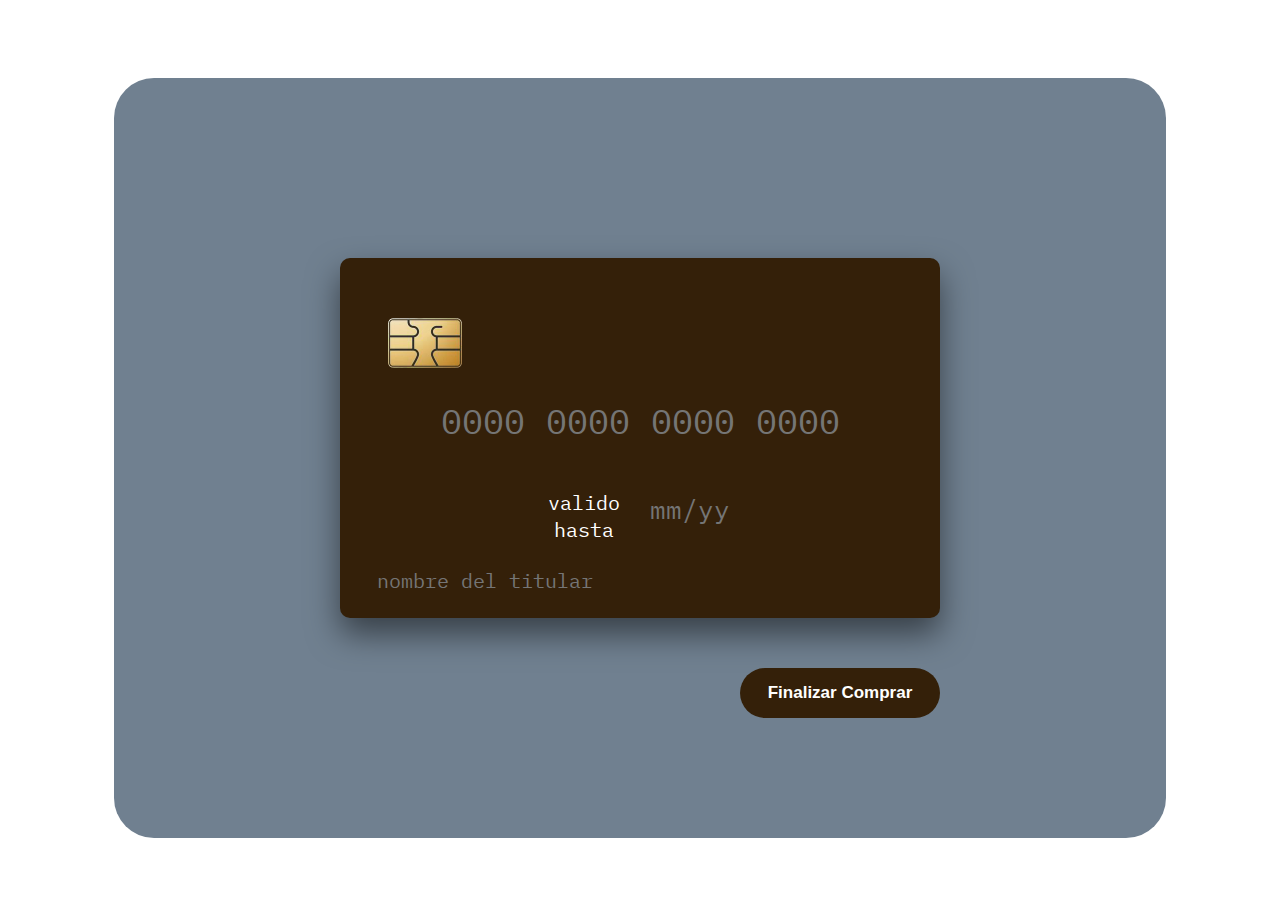
<file: Card/index.html>
<!DOCTYPE html>
<html lang="en">
<head>
    <meta charset="UTF-8">
    <meta name="viewport" content="width=device-width, initial-scale=1.0">
    <title>Document</title>

<link rel="stylesheet" href="style.css">

</head>
<body>
    <div class="fondo-contenedor">
        <div class="centrar-tarjeta">
            <div class="contenedor-tarjeta">
                <div class="img-chip">
                    <img src="../img/chip-tarjeta.png">
                </div>
                <div class="contenedor-numero-tarjeta">
                    <input class="contenedor-numero-tarjeta" maxlength="19" pattern="[0-9]+" oninput="numeroTarjeta(this.value)" type="text" id="numeroTarjeta" placeholder="0000 0000 0000 0000" required>        
                </div>
                <div class="fecha-titular">
                    <div class="fecha-vencimiento">
                        <div id="valido-hasta">
                            <p id="hasta">valido <br> hasta</p>
                        </div>
                        <input type="text" id="fecha" maxlength="5" placeholder="mm/yy" oninput="formatoFecha(this)" required>
                    </div>
                    <input type="text" id="nombreTitular" class="titular" oninput="formatoTitular(this.value)" placeholder="nombre del titular" required>
                </div>
            </div>
            <input type="submit" id="btn-finalizar-comprar" value="Finalizar Comprar">
        </div>
    </div>
<script src="script.js"></script>
</body>
</html>
</file>
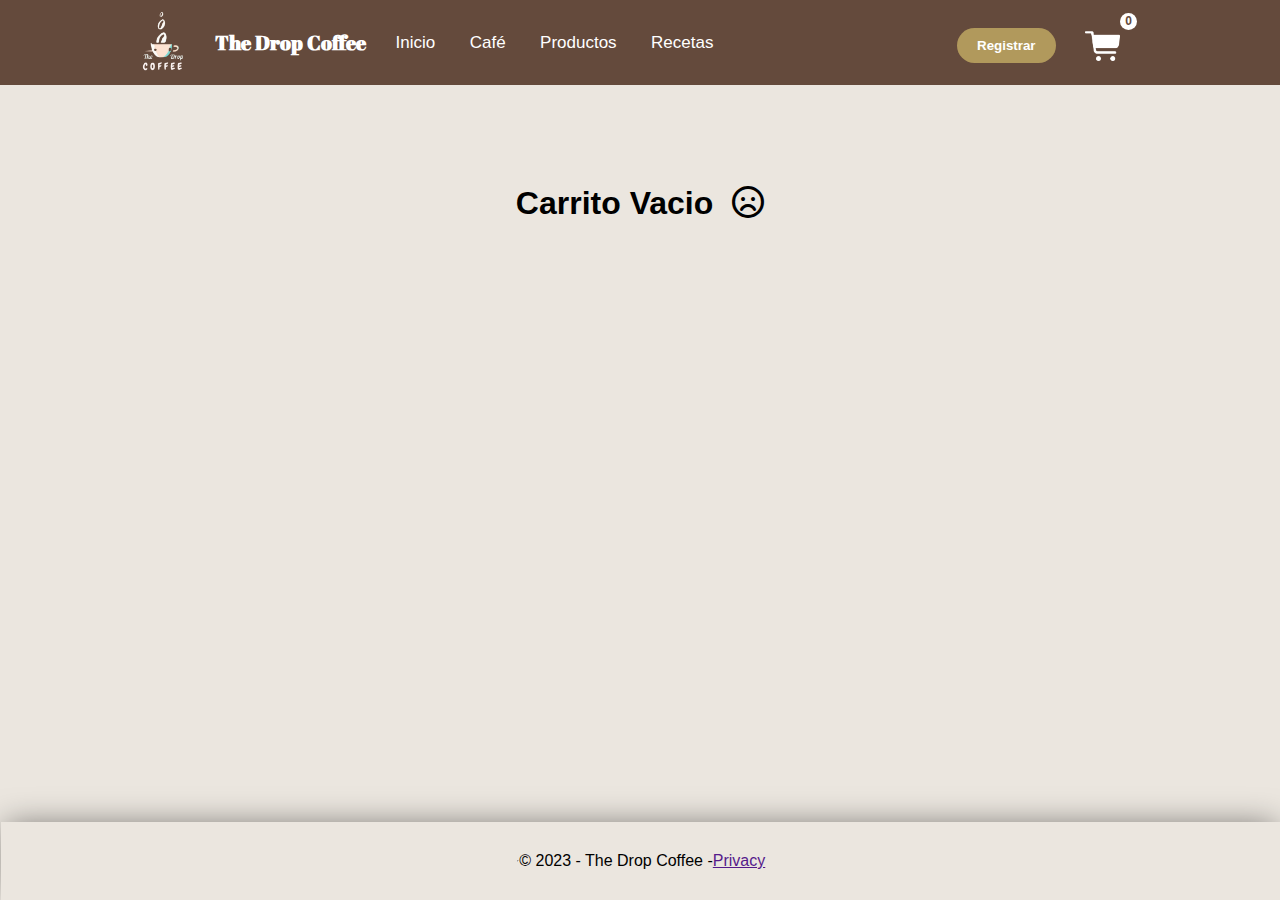
<file: Carrito/index.html>
<!DOCTYPE html>
<html lang="en">
<head>
    <meta charset="UTF-8">
    <meta name="viewport" content="width=device-width, initial-scale=1.0">
    <title>Carrito</title>
    <link rel="stylesheet" href="style.css">
    <link rel="stylesheet" href="../css/style.css">
    <link rel="Website Icon" type="png" href="../img/Logosinfondo.png">
    <link rel="stylesheet" href="https://cdnjs.cloudflare.com/ajax/libs/font-awesome/6.0.0/css/all.min.css">

</head>
<body>
    <header class="header">
        <div class="nav-logo">
            <a href="../index.php"><img src="../img/Logo-White.png" alt="logo"></a>
        </div>
        <div class="nav-nombre">
            <a href="../index.php"><h2>The Drop Coffee</h2></a>
        </div>
        <nav>
            <ul class="nav-links">
                <li>
                    <a href="../index.php">Inicio</a>
                </li>
                <li>
                    <a href="../Coffee.php">Café</a>
                </li>
                <li>
                    <a href="../Productos.php">Productos</a>
                </li>
                <li>
                    <a href="../Recetas.php">Recetas</a>
                </li>
            </ul>
        </nav>
        
        <div class="botones-izq">
            <div class="btn-btn">
                <a href="../Registro/index.php" class="btn"><button>Registrar</button></a>        
            </div>
            <div class="btn-car-shop">
            <a href="index.php" class="car-shop"><button><img src="../img/carrito.png" width="auto" height="50%" alt="carrito nav-bar"><span id="numerito" class="numerito">0</span></button></a>
            </div>
        </div>

        <a onclick="openNav()" class="menu" href="#"><button><img src="../img/menu.png" width="auto" height="50%" alt="3 barras horizontales"></button></a>
        <div class="overlay" id="mobile-menu">
            <a onclick="closeNav()"  href="" class="close">&times;</a>
            <div class="overlay-content">
                    <a href="../index.php">Inicio</a>
                    <a href="../Coffee.php">Café</a>
                    <a href="../Productos.php">Productos</a>
                    <a href="../Recetas.php">Recetas</a>
                    <a href="../Registro/index.php">Registrar</a>
                    <a href="index.php">Carrito</a>
            </div>
        </div>

    </header>
<!-------------------------------------header--------------------------------------->
<div id="carrito-vacio" class="disabled">
    <h1>
        Carrito Vacio
        <span style="margin-left: 10px;">
            <i class="far fa-frown"></i>
        </span>
    </h1>
</div>


<div class="centrar-contenedor">
    <div id="contenedor-productos" class="contenedor-carrito disabled">
        <!--? aqui se autocompleta el codigo del codigo-->
    </div>
</div>
<div id="carrito-comprado" class="disabled">
    <h1 id="carrito-comprado">
        Muchas Gracias Por Tu Compra
        <span style="margin-left: 10px;" >
            <i class="far fa-smile"></i>
        </span>
    </h1>
</div>

<footer>
    <hr>
    &copy; 2023 - The Drop Coffee - <a href="">Privacy</a>
</footer>


</body>
</html>
<script src="../js/carrito.js"></script>
<script type="text/javascript" src="../js/Nav-Menu.js"></script>
</file>
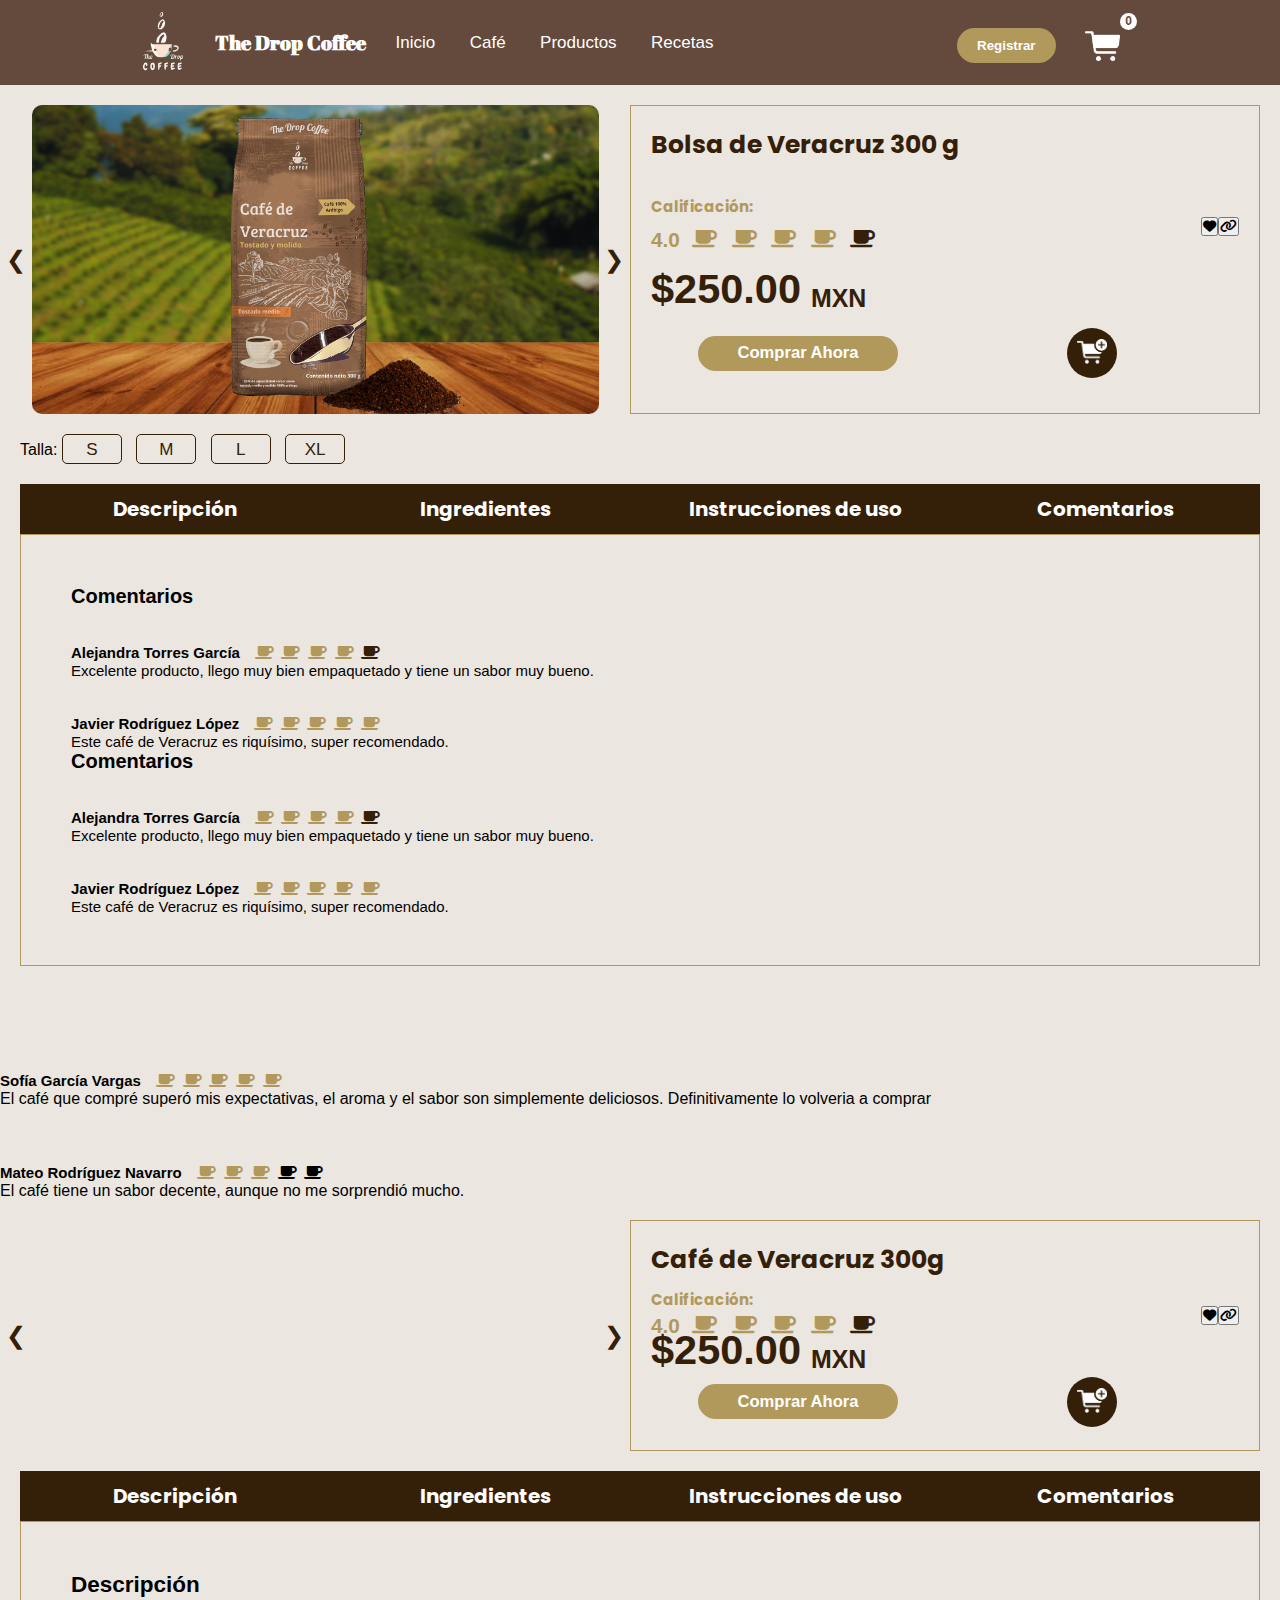
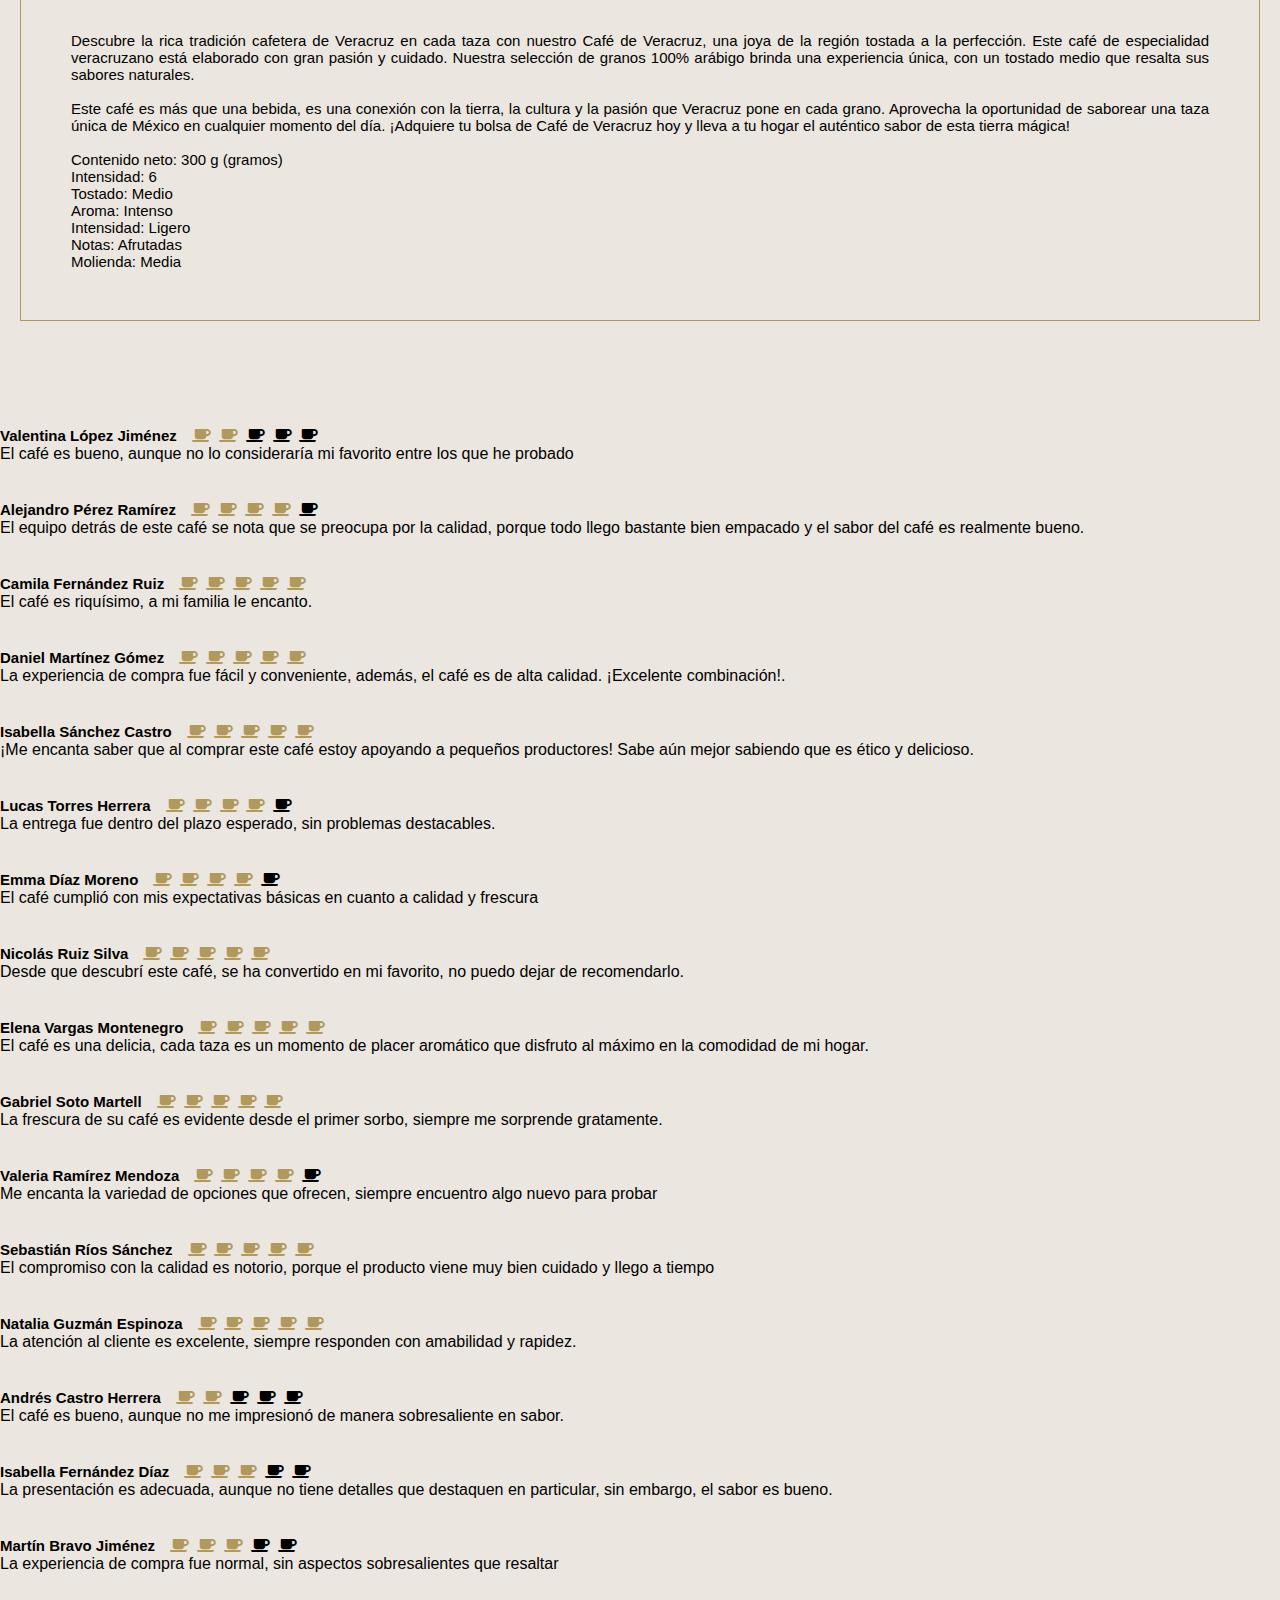
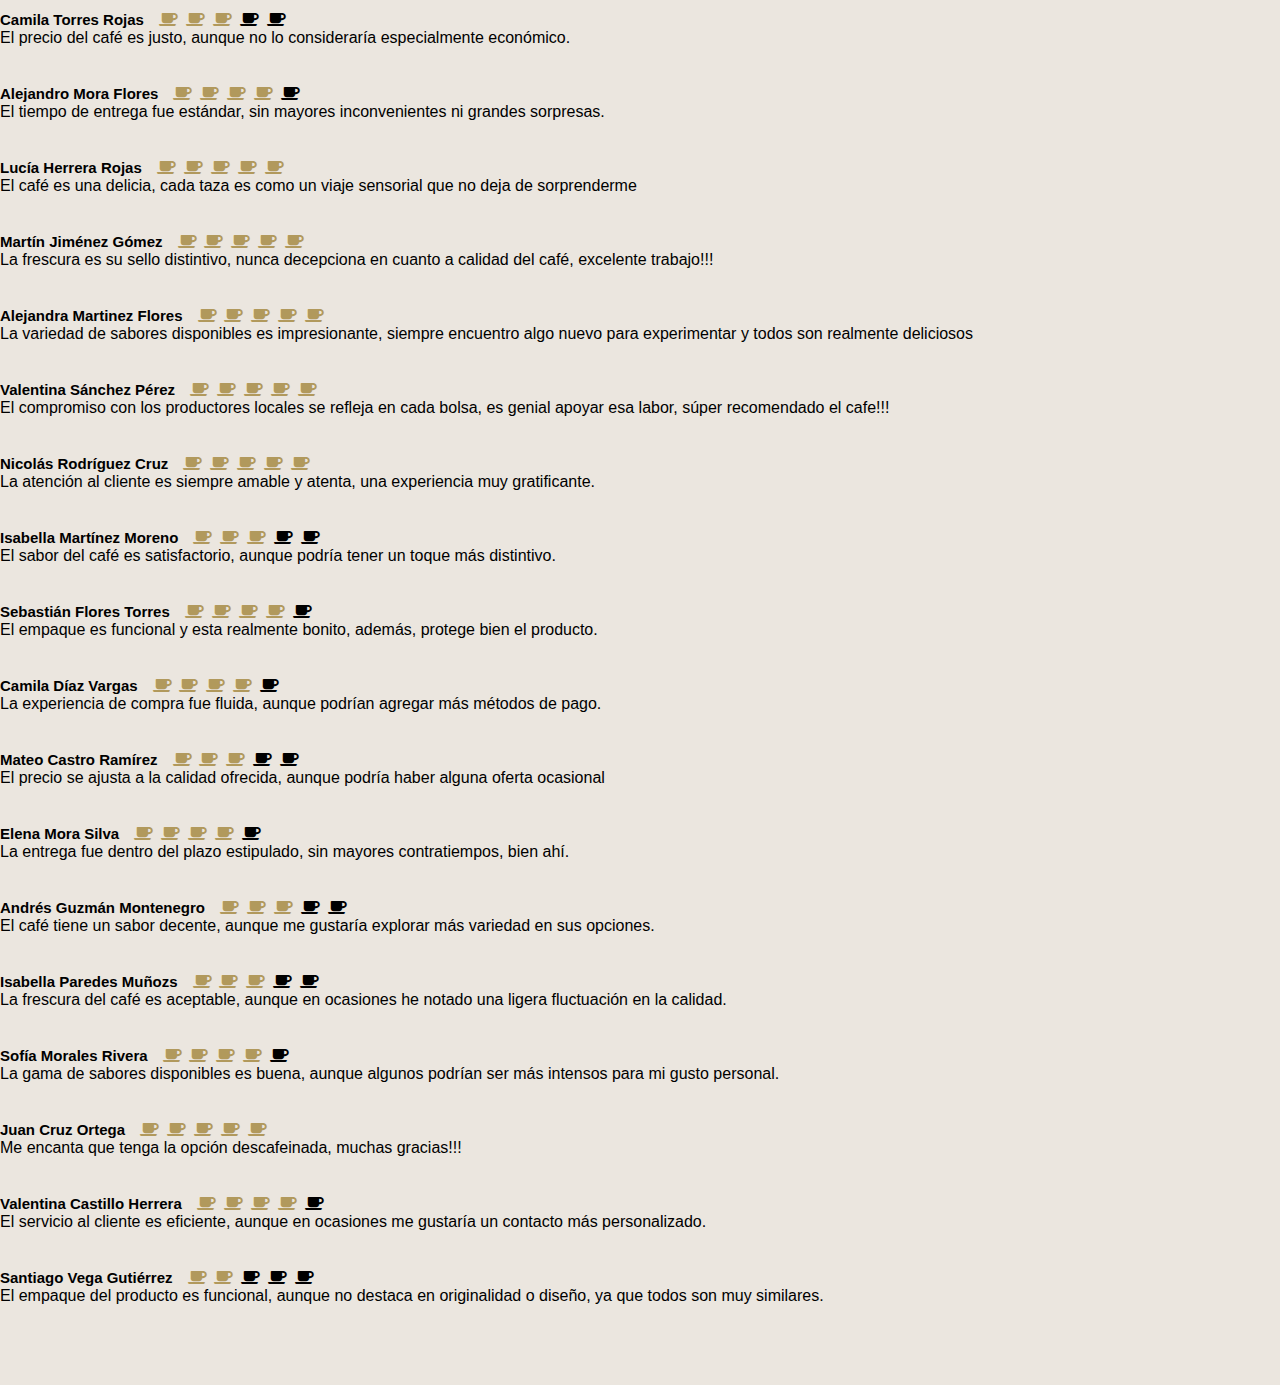
<file: Productos/index.html>
<!DOCTYPE html>
<html lang="en">
<head>
    <meta charset="UTF-8">
    <meta name="viewport" content="width=device-width, initial-scale=1.0">
    <title>Document</title>
    <link rel="stylesheet" href="../css/style.css">
    <link rel="stylesheet" href="../css/style-Coffee.css">
    <link rel="stylesheet" href="style.css">
    <link rel="stylesheet" href="https://fonts.googleapis.com/css2?family=Material+Symbols+Outlined:opsz,wght,FILL,GRAD@24,400,0,0" />
    <link rel="stylesheet" href="https://cdnjs.cloudflare.com/ajax/libs/font-awesome/6.0.0/css/all.min.css">

</head>
<body>

    <header class="header">
        <div class="nav-logo">
            <a href="../index.php"><img src="../img/Logo-White.png" alt="logo"></a>
        </div>
        <div class="nav-nombre">
            <a href="../index.php"><h2>The Drop Coffee</h2></a>
        </div>
        <nav>
            <ul class="nav-links">
                <li>
                    <a href="../index.php">Inicio</a>
                </li>
                <li>
                    <a href="../Coffee.php">Café</a>
                </li>
                <li>
                    <a href="../Productos.php">Productos</a>
                </li>
                <li>
                    <a href="../Recetas.php">Recetas</a> 

                </li>
            </ul>
        </nav>
        
        <div class="botones-izq">
            <div class="btn-btn">
                <a href="../Registro/index.php" class="btn"><button>Registrar</button></a>        
            </div>
            <div class="btn-car-shop">
                <a href="../Carrito/index.php" class="car-shop"><button><img src="../img/carrito.png" width="auto" height="50%" alt="carrito nav-bar"><span id="numerito" class="numerito">0</span></button></a>
            </div>
        </div>

        <a onclick="openNav()" class="menu" href="#"><button><img src="../img/menu.png" width="auto" height="50%" alt="3 barras horizontales"></button></a>
        <div class="overlay" id="mobile-menu">
            <a onclick="closeNav()"  href="" class="close">&times;</a>
            <div class="overlay-content">
                    <a href="../index.php">Inicio</a>
                    <a href="../Coffee.php">Café</a>
                    <a href="../Productos.php">Productos</a>
                    <a href="../Recetas.php">Recetas</a>
                    <a href="../Registro/index.php">Registrar</a>
                    <a href="../Carrito/index.php">Carrito</a>
            </div>
        </div>

    </header>



<div id="contenedor-producto-vista" class="contenedor-producto-vista">

    <div class="fondo-contenedor-producto" id="fondo-contenedor-producto">            
       <div class="carrusel-datos">

            <div class="carrusel-btn">
                <button class="anterior-producto">&#10094; </button>
                <div class="carrusel-producto-completo">
                    <div class="imagen-productos-completo">
                        <img src="../img/CV1.png">
                    </div>
                    <div class="imagen-productos-completo">
                        <img src="../img/CV2.png">
                    </div>
                    <div class="imagen-productos-completo">
                        <img src="../img/CV3.png">
                    </div>
                </div>
                <button class="siguiente-producto"> &#10095;</button>
            </div>
            
            <div class="contenedor-datos-producto">
                
                <div class="titulo">
                    Bolsa de Veracruz 300 g
                </div>
                <div class="calific-like-share">
                    <div class="calificacion-contenedor">
                        <div id="descripción-calificacion">
                            Calificación:
                        </div>
                        <div id="cal-5btn">
                            <div id="calificacion">
                                <h5>
                                    4.0
                                </h5>
                            </div>
                            <div class="btn-calificacion">
                                <button id="estrellas">
                                    <i class="fas fa-coffee"></i>
                                </button>
                                <button id="estrellas">
                                    <i class="fas fa-coffee"></i>
                                </button>
                                <button id="estrellas">
                                    <i class="fas fa-coffee"></i>
                                </button>
                                <button id="estrellas">
                                    <i class="fas fa-coffee"></i>
                                </button>
                                <button id="estrellas-deshabilitada">
                                    <i class="fas fa-coffee"></i>
                                </button>
                            </div>
                        </div>
                    </div>
                    <div class="like-share">
                        <button class="like">
                            <i class="fas fa-heart"></i>
                        </button>
                        <button class="share">
                            <i class="fas fa-link"></i>
                        </button>
                    </div>
                </div>
                <div class="precio-mxn-completo">
                    <div class="precio-completo">
                        <h5 class="signo-dollar">
                            $
                        </h5>
                        <h5>
                            250.00
                        </h5>
                    </div>
                    <div class="mxn-completo">
                        <h5>
                            MXN
                        </h5>
                    </div>
                </div>
                <div class="contenedor-cant-comp-addcar">
                    <div class="cantidad-completo">
                        <div class="centrar-cantidad-contenedor">
                            <div class="cantidad-contenedor">

                                <div id="left">
                                    <button id="menos-completo">-</button>
                                </div>
                                
                                <div id="label-cantidad">
                                    <label for="cantidad" id="cantidad-completo">1</label>
                                </div>
                                
                                <div id="right">
                                    <button id="mas-completo">+</button>
                                </div>
                            </div>
                        </div>
    
                    </div>
                    <div class="comprar-ahora">
                        <button id="btn-comprar-ahora">
                            <h5>Comprar Ahora</h5>
                        </button>
                    </div>
                    <div class="add-to-car-completo">
                        <button class="añadir-al-carrito" id="1">
                            <img src="../img/carrito+.png" id="carritoplus" />
                        </button>
                    </div>
                </div>
            </div>
        </div>

        <form action="">
            <label for="">Talla: </label>

            <input type="radio" id="s" name="Talla">
            <input type="radio" id="m"name="Talla">
            <input type="radio" id="l"name="Talla">
            <input type="radio" id="xl" name="Talla">

            <label for="s"  class="Talla" id="lbl-s">   S   </label>
            <label for="m"  class="Talla" id="lbl-m">   M   </label>
            <label for="l"  class="Talla" id="lbl-l">   L   </label>
            <label for="xl" class="Talla" id="lbl-xl">  XL  </label>
        </form>


        <div class="barra-opciones">
            <button  id="btn-descripcion" >
                Descripción
            </button>
            <button id="btn-ingredientes">
                Ingredientes
            </button>
            <button id="btn-instrucciones">
                Instrucciones de uso
            </button>
            <button id="btn-comentarios">
                Comentarios
            </button>
        </div>
        <div class="contenido">
            <h2 style="font-size: 20px;">Comentarios</h2><br>
            <div class="btn-calificacion-comentarios">
                <br><strong class="nombre-usuario">Alejandra Torres García </strong><!--?aqui le cambias el nombre-->
                <button id="estrellas"><!--?segun el numero de estrellas ponle estrellas a las hablilitadas y estrellas-deshabilitadas pues a las que no en el id-->
                    <i class="fas fa-coffee"></i>
                </button>
                <button id="estrellas">
                    <i class="fas fa-coffee"></i>
                </button>
                <button id="estrellas">
                    <i class="fas fa-coffee"></i>
                </button>
                <button id="estrellas">
                    <i class="fas fa-coffee"></i>
                </button>
                <button id="estrellas-deshabilitada">
                    <i class="fas fa-coffee"></i>
                </button>
            </div>
            Excelente producto, llego muy bien empaquetado y tiene un sabor muy bueno.
            <!--?Aqui pones el mensaje ahi si opupas espacios pues con <br>-->
            
            <br>
            <br>
            <div class="btn-calificacion-comentarios">
                <br><strong class="nombre-usuario">Javier Rodríguez López </strong><!--?aqui le cambias el nombre-->
                <button id="estrellas"><!--?segun el numero de estrellas ponle estrellas a las hablilitadas y estrellas-deshabilitadas pues a las que no en el id-->
                    <i class="fas fa-coffee"></i>
                </button>
                <button id="estrellas">
                    <i class="fas fa-coffee"></i>
                </button>
                <button id="estrellas">
                    <i class="fas fa-coffee"></i>
                </button>
                <button id="estrellas">
                    <i class="fas fa-coffee"></i>
                </button>
                <button id="estrellas">
                    <i class="fas fa-coffee"></i>
                </button>
            </div>
            Este café de Veracruz es riquísimo, super recomendado.

            <h2 style="font-size: 20px;">Comentarios</h2><br>
            <div class="btn-calificacion-comentarios">
                <br><strong class="nombre-usuario">Alejandra Torres García </strong><!--?aqui le cambias el nombre-->
                <button id="estrellas"><!--?segun el numero de estrellas ponle estrellas a las hablilitadas y estrellas-deshabilitadas pues a las que no en el id-->
                    <i class="fas fa-coffee"></i>
                </button>
                <button id="estrellas">
                    <i class="fas fa-coffee"></i>
                </button>
                <button id="estrellas">
                    <i class="fas fa-coffee"></i>
                </button>
                <button id="estrellas">
                    <i class="fas fa-coffee"></i>
                </button>
                <button id="estrellas-deshabilitada">
                    <i class="fas fa-coffee"></i>
                </button>
            </div>
            Excelente producto, llego muy bien empaquetado y tiene un sabor muy bueno.
            <!--?Aqui pones el mensaje ahi si opupas espacios pues con <br>-->
            
            <br>
            <br>
            <div class="btn-calificacion-comentarios">
                <br><strong class="nombre-usuario">Javier Rodríguez López </strong><!--?aqui le cambias el nombre-->
                <button id="estrellas"><!--?segun el numero de estrellas ponle estrellas a las hablilitadas y estrellas-deshabilitadas pues a las que no en el id-->
                    <i class="fas fa-coffee"></i>
                </button>
                <button id="estrellas">
                    <i class="fas fa-coffee"></i>
                </button>
                <button id="estrellas">
                    <i class="fas fa-coffee"></i>
                </button>
                <button id="estrellas">
                    <i class="fas fa-coffee"></i>
                </button>
                <button id="estrellas">
                    <i class="fas fa-coffee"></i>
                </button>
            </div>
            Este café de Veracruz es riquísimo, super recomendado.
        </div>

            <br>
            <br>
            <div class="btn-calificacion-comentarios">
                <br><strong class="nombre-usuario">Sofía García Vargas </strong><!--?aqui le cambias el nombre-->
                <button id="estrellas"><!--?segun el numero de estrellas ponle estrellas a las hablilitadas y estrellas-deshabilitadas pues a las que no en el id-->
                    <i class="fas fa-coffee"></i>
                </button>
                <button id="estrellas">
                    <i class="fas fa-coffee"></i>
                </button>
                <button id="estrellas">
                    <i class="fas fa-coffee"></i>
                </button>
                <button id="estrellas">
                    <i class="fas fa-coffee"></i>
                </button>
                <button id="estrellas">
                    <i class="fas fa-coffee"></i>
                </button>
            </div>
            El café que compré superó mis expectativas, el aroma y el sabor son simplemente deliciosos. Definitivamente lo volveria a comprar  
            </div>

            <br>
            <br>
            <div class="btn-calificacion-comentarios">
                <br><strong class="nombre-usuario">Mateo Rodríguez Navarro</strong><!--?aqui le cambias el nombre-->
                <button id="estrellas"><!--?segun el numero de estrellas ponle estrellas a las hablilitadas y estrellas-deshabilitadas pues a las que no en el id-->
                    <i class="fas fa-coffee"></i>
                </button>
                <button id="estrellas">
                    <i class="fas fa-coffee"></i>
                </button>
                <button id="estrellas">
                    <i class="fas fa-coffee"></i>
                </button>
                <button id="estrellas-deshabilitadas">
                    <i class="fas fa-coffee"></i>
                </button>
                <button id="estrellas-deshabilitadas">
                    <i class="fas fa-coffee"></i>
                </button>
            </div>
            El café tiene un sabor decente, aunque no me sorprendió mucho.
            </div>


            <br>
            <br>
            <div class="btn-calificacion-comentarios">
                <br><strong class="nombre-usuario">Valentina López Jiménez</strong><!--?aqui le cambias el nombre-->
                <button id="estrellas"><!--?segun el numero de estrellas ponle estrellas a las hablilitadas y estrellas-deshabilitadas pues a las que no en el id-->
                    <i class="fas fa-coffee"></i>
                </button>
                <button id="estrellas">
                    <i class="fas fa-coffee"></i>
                </button>
                <button id="estrellas-deshabilitadas">
                    <i class="fas fa-coffee"></i>
                </button>
                <button id="estrellas-deshabilitadas">
                    <i class="fas fa-coffee"></i>
                </button>
                <button id="estrellas-deshabilitadas">
                    <i class="fas fa-coffee"></i>
                </button>
            </div>
            El café es bueno, aunque no lo consideraría mi favorito entre los que he probado
            </div>

            <br>
            <br>
            <div class="btn-calificacion-comentarios">
                <br><strong class="nombre-usuario">Alejandro Pérez Ramírez</strong><!--?aqui le cambias el nombre-->
                <button id="estrellas"><!--?segun el numero de estrellas ponle estrellas a las hablilitadas y estrellas-deshabilitadas pues a las que no en el id-->
                    <i class="fas fa-coffee"></i>
                </button>
                <button id="estrellas">
                    <i class="fas fa-coffee"></i>
                </button>
                <button id="estrellas">
                    <i class="fas fa-coffee"></i>
                </button>
                <button id="estrellas">
                    <i class="fas fa-coffee"></i>
                </button>
                <button id="estrellas-deshabilitadas">
                    <i class="fas fa-coffee"></i>
                </button>
            </div>
            El equipo detrás de este café se nota que se preocupa por la calidad, porque todo llego bastante bien empacado y el sabor del café es realmente bueno.
            </div>

            <br>
            <br>
            <div class="btn-calificacion-comentarios">
                <br><strong class="nombre-usuario">Camila Fernández Ruiz</strong><!--?aqui le cambias el nombre-->
                <button id="estrellas"><!--?segun el numero de estrellas ponle estrellas a las hablilitadas y estrellas-deshabilitadas pues a las que no en el id-->
                    <i class="fas fa-coffee"></i>
                </button>
                <button id="estrellas">
                    <i class="fas fa-coffee"></i>
                </button>
                <button id="estrellas">
                    <i class="fas fa-coffee"></i>
                </button>
                <button id="estrellas">
                    <i class="fas fa-coffee"></i>
                </button>
                <button id="estrellas">
                    <i class="fas fa-coffee"></i>
                </button>
            </div>
        El café es riquísimo, a mi familia le encanto.
            </div>

            <br>
            <br>
            <div class="btn-calificacion-comentarios">
                <br><strong class="nombre-usuario">Daniel Martínez Gómez</strong><!--?aqui le cambias el nombre-->
                <button id="estrellas"><!--?segun el numero de estrellas ponle estrellas a las hablilitadas y estrellas-deshabilitadas pues a las que no en el id-->
                    <i class="fas fa-coffee"></i>
                </button>
                <button id="estrellas">
                    <i class="fas fa-coffee"></i>
                </button>
                <button id="estrellas">
                    <i class="fas fa-coffee"></i>
                </button>
                <button id="estrellas">
                    <i class="fas fa-coffee"></i>
                </button>
                <button id="estrellas">
                    <i class="fas fa-coffee"></i>
                </button>
            </div>
            La experiencia de compra fue fácil y conveniente, además, el café es de alta calidad. ¡Excelente combinación!. 
            </div>  

            <br>
            <br>
            <div class="btn-calificacion-comentarios">
                <br><strong class="nombre-usuario">Isabella Sánchez Castro</strong><!--?aqui le cambias el nombre-->
                <button id="estrellas"><!--?segun el numero de estrellas ponle estrellas a las hablilitadas y estrellas-deshabilitadas pues a las que no en el id-->
                    <i class="fas fa-coffee"></i>
                </button>
                <button id="estrellas">
                    <i class="fas fa-coffee"></i>
                </button>
                <button id="estrellas">
                    <i class="fas fa-coffee"></i>
                </button>
                <button id="estrellas">
                    <i class="fas fa-coffee"></i>
                </button>
                <button id="estrellas">
                    <i class="fas fa-coffee"></i>
                </button>
            </div>
            ¡Me encanta saber que al comprar este café estoy apoyando a pequeños productores! Sabe aún mejor sabiendo que es ético y delicioso.
            </div>  

            <br>
            <br>
            <div class="btn-calificacion-comentarios">
                <br><strong class="nombre-usuario">Lucas Torres Herrera</strong><!--?aqui le cambias el nombre-->
                <button id="estrellas"><!--?segun el numero de estrellas ponle estrellas a las hablilitadas y estrellas-deshabilitadas pues a las que no en el id-->
                    <i class="fas fa-coffee"></i>
                </button>
                <button id="estrellas">
                    <i class="fas fa-coffee"></i>
                </button>
                <button id="estrellas">
                    <i class="fas fa-coffee"></i>
                </button>
                <button id="estrellas">
                    <i class="fas fa-coffee"></i>
                </button>
                <button id="estrellas-deshabilitadas">
                    <i class="fas fa-coffee"></i>
                </button>
            </div>
            La entrega fue dentro del plazo esperado, sin problemas destacables.
            </div>  

            <br>
            <br>
            <div class="btn-calificacion-comentarios">
                <br><strong class="nombre-usuario">Emma Díaz Moreno</strong><!--?aqui le cambias el nombre-->
                <button id="estrellas"><!--?segun el numero de estrellas ponle estrellas a las hablilitadas y estrellas-deshabilitadas pues a las que no en el id-->
                    <i class="fas fa-coffee"></i>
                </button>
                <button id="estrellas">
                    <i class="fas fa-coffee"></i>
                </button>
                <button id="estrellas">
                    <i class="fas fa-coffee"></i>
                </button>
                <button id="estrellas">
                    <i class="fas fa-coffee"></i>
                </button>
                <button id="estrellas-deshabilitadas">
                    <i class="fas fa-coffee"></i>
                </button>
            </div>
            El café cumplió con mis expectativas básicas en cuanto a calidad y frescura
            </div>  

            <br>
            <br>
            <div class="btn-calificacion-comentarios">
                <br><strong class="nombre-usuario">Nicolás Ruiz Silva</strong><!--?aqui le cambias el nombre-->
                <button id="estrellas"><!--?segun el numero de estrellas ponle estrellas a las hablilitadas y estrellas-deshabilitadas pues a las que no en el id-->
                    <i class="fas fa-coffee"></i>
                </button>
                <button id="estrellas">
                    <i class="fas fa-coffee"></i>
                </button>
                <button id="estrellas">
                    <i class="fas fa-coffee"></i>
                </button>
                <button id="estrellas">
                    <i class="fas fa-coffee"></i>
                </button>
                <button id="estrellas">
                    <i class="fas fa-coffee"></i>
                </button>
            </div>
            Desde que descubrí este café, se ha convertido en mi favorito, no puedo dejar de recomendarlo.
            </div>  

            <br>
            <br>
            <div class="btn-calificacion-comentarios">
                <br><strong class="nombre-usuario">Elena Vargas Montenegro</strong><!--?aqui le cambias el nombre-->
                <button id="estrellas"><!--?segun el numero de estrellas ponle estrellas a las hablilitadas y estrellas-deshabilitadas pues a las que no en el id-->
                    <i class="fas fa-coffee"></i>
                </button>
                <button id="estrellas">
                    <i class="fas fa-coffee"></i>
                </button>
                <button id="estrellas">
                    <i class="fas fa-coffee"></i>
                </button>
                <button id="estrellas">
                    <i class="fas fa-coffee"></i>
                </button>
                <button id="estrellas">
                    <i class="fas fa-coffee"></i>
                </button>
            </div>
            El café es una delicia, cada taza es un momento de placer aromático que disfruto al máximo en la comodidad de mi hogar. 
            </div>  

            <br>
            <br>
            <div class="btn-calificacion-comentarios">
                <br><strong class="nombre-usuario">Gabriel Soto Martell</strong><!--?aqui le cambias el nombre-->
                <button id="estrellas"><!--?segun el numero de estrellas ponle estrellas a las hablilitadas y estrellas-deshabilitadas pues a las que no en el id-->
                    <i class="fas fa-coffee"></i>
                </button>
                <button id="estrellas">
                    <i class="fas fa-coffee"></i>
                </button>
                <button id="estrellas">
                    <i class="fas fa-coffee"></i>
                </button>
                <button id="estrellas">
                    <i class="fas fa-coffee"></i>
                </button>
                <button id="estrellas">
                    <i class="fas fa-coffee"></i>
                </button>
            </div>
            La frescura de su café es evidente desde el primer sorbo, siempre me sorprende gratamente.
            </div>  


            <br>
            <br>
            <div class="btn-calificacion-comentarios">
                <br><strong class="nombre-usuario">Valeria Ramírez Mendoza</strong><!--?aqui le cambias el nombre-->
                <button id="estrellas"><!--?segun el numero de estrellas ponle estrellas a las hablilitadas y estrellas-deshabilitadas pues a las que no en el id-->
                    <i class="fas fa-coffee"></i>
                </button>
                <button id="estrellas">
                    <i class="fas fa-coffee"></i>
                </button>
                <button id="estrellas">
                    <i class="fas fa-coffee"></i>
                </button>
                <button id="estrellas">
                    <i class="fas fa-coffee"></i>
                </button>
                <button id="estrellas-deshabilitadas">
                    <i class="fas fa-coffee"></i>
                </button>
            </div>
            Me encanta la variedad de opciones que ofrecen, siempre encuentro algo nuevo para probar
            </div>  

            <br>
            <br>
            <div class="btn-calificacion-comentarios">
                <br><strong class="nombre-usuario">Sebastián Ríos Sánchez</strong><!--?aqui le cambias el nombre-->
                <button id="estrellas"><!--?segun el numero de estrellas ponle estrellas a las hablilitadas y estrellas-deshabilitadas pues a las que no en el id-->
                    <i class="fas fa-coffee"></i>
                </button>
                <button id="estrellas">
                    <i class="fas fa-coffee"></i>
                </button>
                <button id="estrellas">
                    <i class="fas fa-coffee"></i>
                </button>
                <button id="estrellas">
                    <i class="fas fa-coffee"></i>
                </button>
                <button id="estrellas">
                    <i class="fas fa-coffee"></i>
                </button>
            </div>
            El compromiso con la calidad es notorio, porque el producto viene muy bien cuidado y llego a tiempo
            </div>  

            <br>
            <br>
            <div class="btn-calificacion-comentarios">
                <br><strong class="nombre-usuario">Natalia Guzmán Espinoza</strong><!--?aqui le cambias el nombre-->
                <button id="estrellas"><!--?segun el numero de estrellas ponle estrellas a las hablilitadas y estrellas-deshabilitadas pues a las que no en el id-->
                    <i class="fas fa-coffee"></i>
                </button>
                <button id="estrellas">
                    <i class="fas fa-coffee"></i>
                </button>
                <button id="estrellas">
                    <i class="fas fa-coffee"></i>
                </button>
                <button id="estrellas">
                    <i class="fas fa-coffee"></i>
                </button>
                <button id="estrellas">
                    <i class="fas fa-coffee"></i>
                </button>
            </div>
            La atención al cliente es excelente, siempre responden con amabilidad y rapidez.
            </div>  


            <br>
            <br>
            <div class="btn-calificacion-comentarios">
                <br><strong class="nombre-usuario">Andrés Castro Herrera</strong><!--?aqui le cambias el nombre-->
                <button id="estrellas"><!--?segun el numero de estrellas ponle estrellas a las hablilitadas y estrellas-deshabilitadas pues a las que no en el id-->
                    <i class="fas fa-coffee"></i>
                </button>
                <button id="estrellas">
                    <i class="fas fa-coffee"></i>
                </button>
                <button id="estrellas-deshabilitadas">
                    <i class="fas fa-coffee"></i>
                </button>
                <button id="estrellas-deshabilitadas">
                    <i class="fas fa-coffee"></i>
                </button>
                <button id="estrellas-deshabilitadas">
                    <i class="fas fa-coffee"></i>
                </button>
            </div>
            El café es bueno, aunque no me impresionó de manera sobresaliente en sabor.
            </div>  

            <br>
            <br>
            <div class="btn-calificacion-comentarios">
                <br><strong class="nombre-usuario">Isabella Fernández Díaz</strong><!--?aqui le cambias el nombre-->
                <button id="estrellas"><!--?segun el numero de estrellas ponle estrellas a las hablilitadas y estrellas-deshabilitadas pues a las que no en el id-->
                    <i class="fas fa-coffee"></i>
                </button>
                <button id="estrellas">
                    <i class="fas fa-coffee"></i>
                </button>
                <button id="estrellas">
                    <i class="fas fa-coffee"></i>
                </button>
                <button id="estrellas-deshabilitadas">
                    <i class="fas fa-coffee"></i>
                </button>
                <button id="estrellas-deshabilitadas">
                    <i class="fas fa-coffee"></i>
                </button>
            </div>
            La presentación es adecuada, aunque no tiene detalles que destaquen en particular, sin embargo, el sabor es bueno.
            </div>  


            <br>
            <br>
            <div class="btn-calificacion-comentarios">
                <br><strong class="nombre-usuario">Martín Bravo Jiménez</strong><!--?aqui le cambias el nombre-->
                <button id="estrellas"><!--?segun el numero de estrellas ponle estrellas a las hablilitadas y estrellas-deshabilitadas pues a las que no en el id-->
                    <i class="fas fa-coffee"></i>
                </button>
                <button id="estrellas">
                    <i class="fas fa-coffee"></i>
                </button>
                <button id="estrellas">
                    <i class="fas fa-coffee"></i>
                </button>
                <button id="estrellas-deshabilitadas">
                    <i class="fas fa-coffee"></i>
                </button>
                <button id="estrellas-deshabilitadas">
                    <i class="fas fa-coffee"></i>
                </button>
            </div>
            La experiencia de compra fue normal, sin aspectos sobresalientes que resaltar
            </div>  


            <br>
            <br>
            <div class="btn-calificacion-comentarios">
                <br><strong class="nombre-usuario">Camila Torres Rojas</strong><!--?aqui le cambias el nombre-->
                <button id="estrellas"><!--?segun el numero de estrellas ponle estrellas a las hablilitadas y estrellas-deshabilitadas pues a las que no en el id-->
                    <i class="fas fa-coffee"></i>
                </button>
                <button id="estrellas">
                    <i class="fas fa-coffee"></i>
                </button>
                <button id="estrellas">
                    <i class="fas fa-coffee"></i>
                </button>
                <button id="estrellas-deshabilitadas">
                    <i class="fas fa-coffee"></i>
                </button>
                <button id="estrellas-deshabilitadas">
                    <i class="fas fa-coffee"></i>
                </button>
            </div>
            El precio del café es justo, aunque no lo consideraría especialmente económico.
            </div>  

            <br>
            <br>
            <div class="btn-calificacion-comentarios">
                <br><strong class="nombre-usuario">Alejandro Mora Flores</strong><!--?aqui le cambias el nombre-->
                <button id="estrellas"><!--?segun el numero de estrellas ponle estrellas a las hablilitadas y estrellas-deshabilitadas pues a las que no en el id-->
                    <i class="fas fa-coffee"></i>
                </button>
                <button id="estrellas">
                    <i class="fas fa-coffee"></i>
                </button>
                <button id="estrellas">
                    <i class="fas fa-coffee"></i>
                </button>
                <button id="estrellas">
                    <i class="fas fa-coffee"></i>
                </button>
                <button id="estrellas-deshabilitadas">
                    <i class="fas fa-coffee"></i>
                </button>
            </div>
            El tiempo de entrega fue estándar, sin mayores inconvenientes ni grandes sorpresas.
            </div>  

            <br>
            <br>
            <div class="btn-calificacion-comentarios">
                <br><strong class="nombre-usuario">Lucía Herrera Rojas</strong><!--?aqui le cambias el nombre-->
                <button id="estrellas"><!--?segun el numero de estrellas ponle estrellas a las hablilitadas y estrellas-deshabilitadas pues a las que no en el id-->
                    <i class="fas fa-coffee"></i>
                </button>
                <button id="estrellas">
                    <i class="fas fa-coffee"></i>
                </button>
                <button id="estrellas">
                    <i class="fas fa-coffee"></i>
                </button>
                <button id="estrellas">
                    <i class="fas fa-coffee"></i>
                </button>
                <button id="estrellas">
                    <i class="fas fa-coffee"></i>
                </button>
            </div>
            El café es una delicia, cada taza es como un viaje sensorial que no deja de sorprenderme
            </div> 

            <br>
            <br>
            <div class="btn-calificacion-comentarios">
                <br><strong class="nombre-usuario">Martín Jiménez Gómez</strong><!--?aqui le cambias el nombre-->
                <button id="estrellas"><!--?segun el numero de estrellas ponle estrellas a las hablilitadas y estrellas-deshabilitadas pues a las que no en el id-->
                    <i class="fas fa-coffee"></i>
                </button>
                <button id="estrellas">
                    <i class="fas fa-coffee"></i>
                </button>
                <button id="estrellas">
                    <i class="fas fa-coffee"></i>
                </button>
                <button id="estrellas">
                    <i class="fas fa-coffee"></i>
                </button>
                <button id="estrellas">
                    <i class="fas fa-coffee"></i>
                </button>
            </div>
            La frescura es su sello distintivo, nunca decepciona en cuanto a calidad del café, excelente trabajo!!!
            </div> 

            <br>
            <br>
            <div class="btn-calificacion-comentarios">
                <br><strong class="nombre-usuario">Alejandra Martinez Flores</strong><!--?aqui le cambias el nombre-->
                <button id="estrellas"><!--?segun el numero de estrellas ponle estrellas a las hablilitadas y estrellas-deshabilitadas pues a las que no en el id-->
                    <i class="fas fa-coffee"></i>
                </button>
                <button id="estrellas">
                    <i class="fas fa-coffee"></i>
                </button>
                <button id="estrellas">
                    <i class="fas fa-coffee"></i>
                </button>
                <button id="estrellas">
                    <i class="fas fa-coffee"></i>
                </button>
                <button id="estrellas">
                    <i class="fas fa-coffee"></i>
                </button>
            </div>
            La variedad de sabores disponibles es impresionante, siempre encuentro algo nuevo para experimentar y todos son realmente deliciosos
            </div> 

            <br>
            <br>
            <div class="btn-calificacion-comentarios">
                <br><strong class="nombre-usuario">Valentina Sánchez Pérez</strong><!--?aqui le cambias el nombre-->
                <button id="estrellas"><!--?segun el numero de estrellas ponle estrellas a las hablilitadas y estrellas-deshabilitadas pues a las que no en el id-->
                    <i class="fas fa-coffee"></i>
                </button>
                <button id="estrellas">
                    <i class="fas fa-coffee"></i>
                </button>
                <button id="estrellas">
                    <i class="fas fa-coffee"></i>
                </button>
                <button id="estrellas">
                    <i class="fas fa-coffee"></i>
                </button>
                <button id="estrellas">
                    <i class="fas fa-coffee"></i>
                </button>
            </div>
            El compromiso con los productores locales se refleja en cada bolsa, es genial apoyar esa labor, súper recomendado el cafe!!!
            </div> 

            <br>
            <br>
            <div class="btn-calificacion-comentarios">
                <br><strong class="nombre-usuario">Nicolás Rodríguez Cruz</strong><!--?aqui le cambias el nombre-->
                <button id="estrellas"><!--?segun el numero de estrellas ponle estrellas a las hablilitadas y estrellas-deshabilitadas pues a las que no en el id-->
                    <i class="fas fa-coffee"></i>
                </button>
                <button id="estrellas">
                    <i class="fas fa-coffee"></i>
                </button>
                <button id="estrellas">
                    <i class="fas fa-coffee"></i>
                </button>
                <button id="estrellas">
                    <i class="fas fa-coffee"></i>
                </button>
                <button id="estrellas">
                    <i class="fas fa-coffee"></i>
                </button>
            </div>
            La atención al cliente es siempre amable y atenta, una experiencia muy gratificante.
            </div> 


            <br>
            <br>
            <div class="btn-calificacion-comentarios">
                <br><strong class="nombre-usuario">Isabella Martínez Moreno</strong><!--?aqui le cambias el nombre-->
                <button id="estrellas"><!--?segun el numero de estrellas ponle estrellas a las hablilitadas y estrellas-deshabilitadas pues a las que no en el id-->
                    <i class="fas fa-coffee"></i>
                </button>
                <button id="estrellas">
                    <i class="fas fa-coffee"></i>
                </button>
                <button id="estrellas">
                    <i class="fas fa-coffee"></i>
                </button>
                <button id="estrellas-deshabilitadas">
                    <i class="fas fa-coffee"></i>
                </button>
                <button id="estrellas-deshabilitadas">
                    <i class="fas fa-coffee"></i>
                </button>
            </div>
            El sabor del café es satisfactorio, aunque podría tener un toque más distintivo.
            </div> 


            <br>
            <br>
            <div class="btn-calificacion-comentarios">
                <br><strong class="nombre-usuario">Sebastián Flores Torres</strong><!--?aqui le cambias el nombre-->
                <button id="estrellas"><!--?segun el numero de estrellas ponle estrellas a las hablilitadas y estrellas-deshabilitadas pues a las que no en el id-->
                    <i class="fas fa-coffee"></i>
                </button>
                <button id="estrellas">
                    <i class="fas fa-coffee"></i>
                </button>
                <button id="estrellas">
                    <i class="fas fa-coffee"></i>
                </button>
                <button id="estrellas">
                    <i class="fas fa-coffee"></i>
                </button>
                <button id="estrellas-deshabilitadas">
                    <i class="fas fa-coffee"></i>
                </button>
            </div>
            El empaque es funcional y esta realmente bonito, además, protege bien el producto.
            </div> 


            <br>
            <br>
            <div class="btn-calificacion-comentarios">
                <br><strong class="nombre-usuario">Camila Díaz Vargas</strong><!--?aqui le cambias el nombre-->
                <button id="estrellas"><!--?segun el numero de estrellas ponle estrellas a las hablilitadas y estrellas-deshabilitadas pues a las que no en el id-->
                    <i class="fas fa-coffee"></i>
                </button>
                <button id="estrellas">
                    <i class="fas fa-coffee"></i>
                </button>
                <button id="estrellas">
                    <i class="fas fa-coffee"></i>
                </button>
                <button id="estrellas">
                    <i class="fas fa-coffee"></i>
                </button>
                <button id="estrellas-deshabilitadas">
                    <i class="fas fa-coffee"></i>
                </button>
            </div>
            La experiencia de compra fue fluida, aunque podrían agregar más métodos de pago.
            </div> 


            <br>
            <br>
            <div class="btn-calificacion-comentarios">
                <br><strong class="nombre-usuario">Mateo Castro Ramírez</strong><!--?aqui le cambias el nombre-->
                <button id="estrellas"><!--?segun el numero de estrellas ponle estrellas a las hablilitadas y estrellas-deshabilitadas pues a las que no en el id-->
                    <i class="fas fa-coffee"></i>
                </button>
                <button id="estrellas">
                    <i class="fas fa-coffee"></i>
                </button>
                <button id="estrellas">
                    <i class="fas fa-coffee"></i>
                </button>
                <button id="estrellas-deshabilitadas">
                    <i class="fas fa-coffee"></i>
                </button>
                <button id="estrellas-deshabilitadas">
                    <i class="fas fa-coffee"></i>
                </button>
            </div>
            El precio se ajusta a la calidad ofrecida, aunque podría haber alguna oferta ocasional
            </div> 

            <br>
            <br>
            <div class="btn-calificacion-comentarios">
                <br><strong class="nombre-usuario">Elena Mora Silva</strong><!--?aqui le cambias el nombre-->
                <button id="estrellas"><!--?segun el numero de estrellas ponle estrellas a las hablilitadas y estrellas-deshabilitadas pues a las que no en el id-->
                    <i class="fas fa-coffee"></i>
                </button>
                <button id="estrellas">
                    <i class="fas fa-coffee"></i>
                </button>
                <button id="estrellas">
                    <i class="fas fa-coffee"></i>
                </button>
                <button id="estrellas">
                    <i class="fas fa-coffee"></i>
                </button>
                <button id="estrellas-deshabilitadas">
                    <i class="fas fa-coffee"></i>
                </button>
            </div>
            La entrega fue dentro del plazo estipulado, sin mayores contratiempos, bien ahí. 
            </div> 

            <br>
            <br>
            <div class="btn-calificacion-comentarios">
                <br><strong class="nombre-usuario">Andrés Guzmán Montenegro</strong><!--?aqui le cambias el nombre-->
                <button id="estrellas"><!--?segun el numero de estrellas ponle estrellas a las hablilitadas y estrellas-deshabilitadas pues a las que no en el id-->
                    <i class="fas fa-coffee"></i>
                </button>
                <button id="estrellas">
                    <i class="fas fa-coffee"></i>
                </button>
                <button id="estrellas">
                    <i class="fas fa-coffee"></i>
                </button>
                <button id="estrellas-deshabilitadas">
                    <i class="fas fa-coffee"></i>
                </button>
                <button id="estrellas-deshabilitadas">
                    <i class="fas fa-coffee"></i>
                </button>
            </div>
            El café tiene un sabor decente, aunque me gustaría explorar más variedad en sus opciones.
            </div> 

            <br>
            <br>
            <div class="btn-calificacion-comentarios">
                <br><strong class="nombre-usuario">Isabella Paredes Muñozs</strong><!--?aqui le cambias el nombre-->
                <button id="estrellas"><!--?segun el numero de estrellas ponle estrellas a las hablilitadas y estrellas-deshabilitadas pues a las que no en el id-->
                    <i class="fas fa-coffee"></i>
                </button>
                <button id="estrellas">
                    <i class="fas fa-coffee"></i>
                </button>
                <button id="estrellas">
                    <i class="fas fa-coffee"></i>
                </button>
                <button id="estrellas-deshabilitadas">
                    <i class="fas fa-coffee"></i>
                </button>
                <button id="estrellas-deshabilitadas">
                    <i class="fas fa-coffee"></i>
                </button>
            </div>
            La frescura del café es aceptable, aunque en ocasiones he notado una ligera fluctuación en la calidad.
            </div> 

            <br>
            <br>
            <div class="btn-calificacion-comentarios">
                <br><strong class="nombre-usuario">Sofía Morales Rivera</strong><!--?aqui le cambias el nombre-->
                <button id="estrellas"><!--?segun el numero de estrellas ponle estrellas a las hablilitadas y estrellas-deshabilitadas pues a las que no en el id-->
                    <i class="fas fa-coffee"></i>
                </button>
                <button id="estrellas">
                    <i class="fas fa-coffee"></i>
                </button>
                <button id="estrellas">
                    <i class="fas fa-coffee"></i>
                </button>
                <button id="estrellas">
                    <i class="fas fa-coffee"></i>
                </button>
                <button id="estrellas-deshabilitadas">
                    <i class="fas fa-coffee"></i>
                </button>
            </div>
            La gama de sabores disponibles es buena, aunque algunos podrían ser más intensos para mi gusto personal.
            </div> 

            <br>
            <br>
            <div class="btn-calificacion-comentarios">
                <br><strong class="nombre-usuario">Juan Cruz Ortega</strong><!--?aqui le cambias el nombre-->
                <button id="estrellas"><!--?segun el numero de estrellas ponle estrellas a las hablilitadas y estrellas-deshabilitadas pues a las que no en el id-->
                    <i class="fas fa-coffee"></i>
                </button>
                <button id="estrellas">
                    <i class="fas fa-coffee"></i>
                </button>
                <button id="estrellas">
                    <i class="fas fa-coffee"></i>
                </button>
                <button id="estrellas">
                    <i class="fas fa-coffee"></i>
                </button>
                <button id="estrellas">
                    <i class="fas fa-coffee"></i>
                </button>
            </div>
            Me encanta que tenga la opción descafeinada, muchas gracias!!!
            </div> 

            <br>
            <br>
            <div class="btn-calificacion-comentarios">
                <br><strong class="nombre-usuario">Valentina Castillo Herrera</strong><!--?aqui le cambias el nombre-->
                <button id="estrellas"><!--?segun el numero de estrellas ponle estrellas a las hablilitadas y estrellas-deshabilitadas pues a las que no en el id-->
                    <i class="fas fa-coffee"></i>
                </button>
                <button id="estrellas">
                    <i class="fas fa-coffee"></i>
                </button>
                <button id="estrellas">
                    <i class="fas fa-coffee"></i>
                </button>
                <button id="estrellas">
                    <i class="fas fa-coffee"></i>
                </button>
                <button id="estrellas-deshabilitadas">
                    <i class="fas fa-coffee"></i>
                </button>
            </div>
            El servicio al cliente es eficiente, aunque en ocasiones me gustaría un contacto más personalizado.
            </div> 

            <br>
            <br>
            <div class="btn-calificacion-comentarios">
                <br><strong class="nombre-usuario">Santiago Vega Gutiérrez</strong><!--?aqui le cambias el nombre-->
                <button id="estrellas"><!--?segun el numero de estrellas ponle estrellas a las hablilitadas y estrellas-deshabilitadas pues a las que no en el id-->
                    <i class="fas fa-coffee"></i>
                </button>
                <button id="estrellas">
                    <i class="fas fa-coffee"></i>
                </button>
                <button id="estrellas-deshabilitadas">
                    <i class="fas fa-coffee"></i>
                </button>
                <button id="estrellas-deshabilitadas">
                    <i class="fas fa-coffee"></i>
                </button>
                <button id="estrellas-deshabilitadas">
                    <i class="fas fa-coffee"></i>
                </button>
            </div>
            El empaque del producto es funcional, aunque no destaca en originalidad o diseño, ya que todos son muy similares.
            </div> 


        </div>
    </div>
</div>

</body>
<script type="text/javascript" src="../js/Nav-Menu.js"></script>
</html>
<script src="../js/Productos-Vista.js"></script>    
<script src="script.js"></script>
</file>
<file: Card/style.css>
@import url('https://fonts.googleapis.com/css2?family=Abril+Fatface&family=IBM+Plex+Mono&family=Inter:wght@500&family=Nunito:wght@500&family=Poppins:ital,wght@1,200&display=swap');

body{
    display: flex;
    justify-content: center;
    align-items: center;
    background-color: #fff;
    min-height: 100vh;
}

.fondo-contenedor{
    background-color: slategray;
    width: 80%;
    min-height: 80vh;
    display: grid;
    place-items: center;
    border-radius: 40px;
    padding: 20px;
}

.centrar-tarjeta{
    width: 600px;
    height: 400px;
    display: flex;
    justify-content: center;
    align-items: center;
    flex-wrap: wrap;
}

.img-chip img{
    width: 100px;
    margin-top: 5px;
    margin-left: 20px;
}

.contenedor-tarjeta{
    width: 600px;
    height: 300px;
    background-color: #342009;
    border-radius: 10px;
    padding:30px 15px;
    box-shadow: 0px 16px 32px rgba(0, 0, 0, 0.5);
}
.contenedor-tarjeta .contenedor-numero-tarjeta{
    width: 100%;
    height: 60px;
    font-size: 35px;
    text-align: center;
    font-family: 'IBM Plex Mono', monospace;
    background-color: #342009;
    border: 0;
    color: #fff;
    display: flex;
    justify-content:center;
    align-items: center;
    margin-bottom: 12px;
}

#valido-hasta{
    font-size: 20px;
    width: 100px;
    height: 80px;
    text-align: center;
    color: #fff;
    font-family: 'IBM Plex Mono', monospace;
    display: flex;
}
.fecha-vencimiento{
    width: 100%;
    height: 80px;
    display: flex;
    align-items: center;
    justify-content: center;
    margin-bottom: 10px;
}
#fecha{
    width: 80px;
    height: 100%;
    font-size: 26px;
    color: #fff;
    font-family: 'IBM Plex Mono', monospace;
    background-color: #342009;
    border: 0;
}
.fecha-titular .titular{
    color: #fff;
    font-family: 'IBM Plex Mono', monospace;
    font-size: 20px;
    width: 90%;
    height: 40px;
    display:flex;
    justify-content: start;
    align-items: center;
    margin-left:20px;
    background-color: #342009;
    border: 0;
}

.contenedor-tarjeta input:focus{
    outline: none;
    border: 0;
    box-shadow: none;
}


#btn-finalizar-comprar{
    margin-top: 50px;
    font-weight: 700;
    font-size: 17px;
    color: #fff;
    background-color: #342009;
    border: 0;
    padding: 10px 20px;
    border-radius: 50px;
    cursor: pointer;
    width: 200px;
    height: 50px;
    display: flex;
    margin-left: auto;
    justify-content: center;
    align-items: center;
    margin-bottom: 50px;
}
</file>
<file: Carrito/style.css>
@import url('https://fonts.googleapis.com/css2?family=Abril+Fatface&family=Inter:wght@500&family=Nunito:wght@500&family=Poppins:ital,wght@1,200&display=swap');
/*Fuentes*/

/*///////////////////////////////////////////////*/
.centrar-contenedor{
    width: 100%;
    display: flex;
justify-content: center;
align-items: center;
}

.disabled {
    display: none;
}

#carrito-vacio,
#carrito-comprado{
    margin: 100px;
    text-align: center;
    color:rgb(0, 0, 0);
}

.contenedor-carrito{
    padding: 30px 30px;
    width: 50%;
    text-align: center;
}
.producto-contenedor{
    background-color: #342009;
    border-radius: 20px;
    width: 700px;
    height: 150px;
    display: flex;
    flex-wrap: wrap;
    justify-content:flex-end;
    align-items: flex-start;
    padding: 0;
    margin: 0;
    margin-top: 10px;
    margin-bottom: 10px;
}
.producto-contenedor img{
    width: auto;
    height: 100%;
    margin-right: auto;
    border-radius: 20px;
}

.centrar{
    width: 77.2%;
    height: 100%;
}

.contenedor-superior{
    border-radius: 20px 20px;
    width: 100%;
    height: 55%;
    margin: 0;
    padding: 20px 20px;
    display: flex;
    justify-content:flex-start;
    align-items: center;
}

.contenedor-superior #nombre-producto{
    text-align: start;
    color: #fff;
    margin-right: 15px;
    font-family: 'Poppins',sans-serif;
    font-size: 20px;
}

.contenedor-superior .precio-mxn{
    min-width: 120px;
    display: flex;
    justify-content:space-between;
    align-items:self-end;
    margin-left: auto;
}
.contenedor-superior #precio-producto{
    color: #B1995C;
    font-family: 'Poppins',sans-serif;
    font-weight: bold;
    font-size: 25px;
    margin-right: 5px;
}
.contenedor-superior .mxn{
    color: #B1995C;
    font-size: 13px;
}



.contenedor-inferior{
    border-radius: 20px 20px;
    width: 100%;
    height: 45%;
    margin: 0;
    padding: 0px 20px;
    display: flex;
    justify-content:flex-start;
    align-items: center;
}

.contenedor-inferior .eliminar{
    border: 0;
    border-radius: 10px;
    text-align: start;
    background-color: #342009;
    padding: 10px 20px;
    cursor: pointer;
    margin-right: 10px;
    width: auto;
    height: 80%;
}

.contenedor-inferior .eliminar img:hover{
    transform: scale(1.3);
}

.contenedor-inferior .eliminar img{
    width: auto;
    height: 100%;
    transition: all 0.3s ease 0s;
}

.contenedor-inferior .cantidad-contenedor{
    display: flex;
    margin-left: auto;
    justify-content: center;
    align-items: center;
    padding: 0;
    background-color: #fff;
    width: 140px;
    height: 30px;
    border-radius: 50px;
}
.contenedor-inferior .cantidad-contenedor .menos,
.contenedor-inferior .cantidad-contenedor .mas{
    border: 0;
    width: 30px;
    height: 30px;
    border-radius: 50px;
    background-color: #fff;
    cursor: pointer;
}
.contenedor-inferior .cantidad-contenedor .left{
    display:flex;
    text-align: start;
}
.contenedor-inferior .cantidad-contenedor .right
{
    display: flex;
    margin-left: auto;
}
.cantidad-contenedor{
    text-align: center;
    font-family: 'Poppins',sans-serif;
    font-size: 20px;
    color: #000;
    height: 35px;
}

@media  screen and (max-width:768px) {
    .centrar-contenedor{
    padding: 30px 30px;
    }
    .contenedor-carrito{
        width: 100%;
        display: flex;
        justify-content: center;
        align-items: center;
        flex-wrap: wrap;
    }
    .producto-contenedor{
        width: 100%;
        height: 450px;
        padding: 10px 10px;
        display: flex;
        justify-content: center;
        align-items: center;
    }
    .producto-contenedor img{
        margin-right: 0;
        margin-bottom: 0px;
        height: 150px;
        border-radius: 10px;
    }
    .centrar{
        width: 100%;
        margin-top: 0;
        margin-bottom: auto;
        height: 120px;
        flex-wrap: wrap;
    }
    .contenedor-superior{
        width: 100%;
        height: 60px;
        flex-wrap: wrap;
        margin-top: 0;
        margin-bottom: auto;
        min-height: 135px;

    }
    .contenedor-superior #nombre-producto{
        margin-top: 0;
        margin-bottom: auto;
        font-size: 18px;
        width: 90%;
    }
    .contenedor-superior .precio-mxn{
        width: 100px;
        margin-left: auto;
    }
    .contenedor-superior #precio-producto{
        font-size: 17px;
        margin-right: 5px;
        margin-left: auto;
    }
    .contenedor-superior .mxn{
        color: #B1995C;
        font-size: 10px;
    }
    .contenedor-inferior{
        width: 100%;
        height: 60px;
        margin-top: auto;
    }
    .contenedor-inferior .eliminar{
        height: 45px;
    }
    .contenedor-inferior .cantidad-contenedor{
        width: 90px;
        height: 30px;
        border-radius: 50px;
    }
}

.datos-carrito{
    display: flex;
    margin-left: auto;
    width: 400px;
    flex-wrap: wrap;
    margin-top: 50px;
}
.subtotal-contenedor,
.envio-contenedor,
.total-contenedor{
    width: 100%;
    padding: 10px 30px;
    display: flex;
    justify-content:space-between;
    align-items:self-end;
}
.subtotal-contenedor h4,
.envio-contenedor h4{
    text-align: start;
    color: #000;
    margin-right: 15px;
    font-family: 'Poppins',sans-serif;
    font-size: 26px;
    font-weight: 400;
}
.subtotal-contenedor #subtotal,
.envio-contenedor #envio{
    display: flex;
    margin-left:  auto;
    color: #000;
    margin-right: 5px;
    font-family: 'Poppins',sans-serif;
    font-size: 26px;
 }
.subtotal-contenedor .mxn,
.envio-contenedor .mxn{
    color: #000;
    font-size: 13px;
}
#promocionenvio{
    width: 100%;
    font-family: 'Poppins',sans-serif;
    font-size: 14px;
    color: #B1995C;
    text-align: end;
    margin-right: 20px;
}
.total-contenedor h3{
    text-align: start;
    color: #000;
    margin-right: 15px;
    font-family: 'Poppins',sans-serif;
    font-size: 30px;
    font-weight: bold;
}

.total-contenedor #total{
    display: flex;
    margin-left:  auto;
    color: #000;
    margin-right: 5px;
    font-family: 'Poppins',sans-serif;
    font-weight: bolder;
    font-size: 30px;
}
.total-contenedor .mxn{
    color: #000; 
    font-size: 15px;
}

.Finalizar-compra{
    margin-top: 30px;
    font-weight: 700;
    font-size: 17px;
    color: #fff;
    background-color: #342009;
    border: 0;
    padding: 10px 20px;
    border-radius: 50px;
    cursor: pointer;
    transition: all 0.3s ease 0s;
    width: 150px;
    height: 50px;
    display: flex;
    margin-left: auto;
    justify-content: center;
    align-items: center;
    margin-bottom: 50px;
}
.Finalizar-compra:hover{
    background-color: #fff;
    color: #644A3C;
    transform: scale(1.1);
    box-shadow: 0px -2px 32px -5px rgba(0, 0, 0, 0.5);
}


body{
    background-color: #EBE6DF;
position: relative;
padding-bottom: 80px;
min-height: 100vh;
}

footer {
    background-color: #EBE6DF;
    box-shadow: 0px -2px 32px -5px rgba(0, 0, 0, 0.5);
    padding: 30px;
    margin: .1%;
    display: flex;
    justify-content: center;
    align-items: center;
    margin-bottom: 0;
    position: absolute;
    bottom: 0;
    width: 100%;
}
</file>
<file: css/style.css>
@import url('https://fonts.googleapis.com/css2?family=Abril+Fatface&family=Inter:wght@500&family=Nunito:wght@500&family=Poppins:wght@600&display=swap');
/*Fuentes*/

/*Nav-Bar*/
*{
    box-sizing: border-box;
    margin: 0;
    padding: 0;
    font-family: 'Nunito Sans', sans-serif;
}

.header{
    background-color: #644A3C;
    display: flex;
    justify-content:flex-start;
    align-items: center;
    height: 85px;
    padding: 5px 10%;
}

.header .nav-logo {
cursor: pointer;
margin-right: 15px;
}

.header .nav-nombre h2{
    font-family: 'Abril fatface', cursive;
    color: #fff;
    font-size: 20px;
    cursor: pointer;
    transition: all 0.3s;
}
.header .nav-nombre h2:hover{
transform: scale(1.1);
color: #dbb144;
}
.header .nav-logo img{
    height: 70px;
    width: auto;
    transition: all 0.3s;
}

.header .nav-logo img:hover{
    transform: scale(1.2);
}

.header .nav-links{
    list-style: none;
}
.header nav{
    margin-left: 15px;
}
.header .nav-links li{
    display: inline-block;
    padding: 0 15px;
}

.header .nav-links li:hover,
.overlay a:hover{
    transform: scale(1.1);
}


.header .nav-links a{
    font-size: 17px;
    color: #fff;
}

.header .nav-links li a:hover{
    color: #dbb144;
}

.header .btn button,
.header .menu button{
    font-weight: 700;
    color: #fff;
    background-color: #B1995C;
    border: 0;
    padding: 10px 20px;
    border-radius: 50px;
    cursor: pointer;
    transition: all 0.3s ease 0s;
    margin-bottom: auto;
}

.menu {
    display:none;
}

.header .btn button:hover,
.header .menu button:hover{
    background-color: #EBE6DF;
    color: #644A3C;
    transform: scale(1.2);
}

.header .menu button:hover img{
    filter: invert();
}

@media screen and (max-width:800px) {
    .nav-links, .btn, .car-shop{
        display: none;
    }
    .nav-logo, .nav-nombre{
        display: flex;
    justify-content:space-between;
    align-items: center;
    }
    .menu{
        display: inherit;
        margin-left: auto;
    }
}

.header .car-shop button{
    background-color: #644A3C;
    border: 0;
    height: 65px;
    width: 50px;
    cursor: pointer;
    transition: all 0.3s;
    display: flex;
    align-items: center;
}
.header .car-shop span{
    margin-bottom: auto;/*! arriba o abajo*/
    background-color: #fff;
    color: #644A3C;
    width: 17px; /* Tamaño del contenedor */
    height: 17px; /* Tamaño del contenedor */
    min-width: 17px;
    border-radius: 50%; /* Hace que el contenedor sea completamente redondo */
    font-size: 12px;
    font-weight: bold;
    display: flex;
    justify-content: center;
    align-items: center;
    margin-left: auto;
}
.header .menu button{
    background-color: #644A3C;
    border: 0;
    height: 65px;
    width: 65px;
    cursor: pointer;
    transition: all 0.3s;
}

.header .car-shop button:hover,
.header .menu button:hover{transform: scale(1.2);}


.header .btn button{
    margin-right: 20px;
    margin-bottom: 30px;
}

.header .botones-izq .btn-btn{
    width: 90px;
    height: 60px;
    padding: 15px 0;
}
.header .botones-izq .btn-car-shop img{
    margin: 0;
}
.header .botones-izq .btn-car-shop{
    width: 65px;
    height: 60px;
    margin-left: 30px;
    display: flex;
    align-items: self-start;
}

.header .botones-izq{
    width: 200px;
    height: 60px;
    display: grid;
    place-items: center;
    grid-template-columns: 50% 50%;
    margin-left: auto;
}

/*Nav-Bar*/

/*Nav-bar-manu*/
.header a{
    text-decoration:none;
}
.header .overlay{
    height: 100%;
    width: 0;
    position: fixed;
    z-index: 1;
    left: 0;
    top: 0;
    background-color: #342009;
    opacity: 98%;
    overflow: hidden;
    transition: all 0.3s ease 0s;
}

.header .overlay .overlay-content{
    display: flex;
    height: 100%;
    flex-direction: column;
    align-items: center;
    justify-content: center;
}

.header .overlay a{
    padding: 15px;
    font-size: 36px;
    display: block;
    transition: all 0.3s ease 0s;
    font-size: 700;
    color: #fff;
}

.header .overlay a:hover, .header .overlay a:focus{
    color: #dbb144;
}

.header .overlay .close{
    position: absolute;
    top:20px;
    right: 45px;
    font-size: 65px;
}
@media screen and (max-height:450px) {
    .header .overlay a{
        font-size: 17px;
    }
    .header .overlay .close{
        font-size: 40px;
        top: 15px;
        right: 35px;
    }
}
/*Nav-bar-manu*/

/*////////////////////////////////////////////////////////////////////////////////////////////////////////////*/
.historia {
    width: 100%;
    height: 100%;
    flex-wrap: wrap;
}

.float-text  {
    width: 800px;
    padding: 30px 30px;
    text-align: justify;
    font-family: 'Inter', sans-serif;
}
.imagen-historia, .float-text{
    display: inline-block;
}

.imagen-historia{
    text-align: center;
    margin-bottom:50px;
}
.imagen-historia img{
    box-shadow: 0px 16px 32px rgba(0, 0, 0, 0.5);
    border-radius: 10px 10px 10px 10px;
    width: 400px;
    height: auto;
    margin-left: 100px;
}

@media screen and (max-width: 768px) {/*Index*/
    .float-text {
        float: none; /* Elimina la flotación en pantallas pequeñas */
        width: 100%; /* Ocupa todo el ancho disponible */
        margin: 10px 0; /* Agrega margen superior e inferior para separar el texto del contenido */
        padding: 20px 20px;
    }
    .imagen-historia {
        float: none; /* Elimina la flotación en pantallas pequeñas */
        width: 100%;
        height: auto;
    }
    .imagen-historia img{
        width: 80%;
        height: auto;
        margin-left: 0;
    }
}
/***************************************************************/

body {
    background-color: #EBE6DF;
position: relative;
padding-bottom: 80px;
min-height: 100vh;

}

footer {
    background-color: #EBE6DF;
    box-shadow: 0px -2px 32px -5px rgba(0, 0, 0, 0.5);
    padding: 30px;
    margin: .1%;
    display: flex;
    justify-content: center;
    align-items: center;
    margin-bottom: 0;
    position: absolute;
    bottom: 0;
    width: 100%;
}



/*========================CARRUSEL DE IMAGENES========================*/
body {
    margin: 0;
    font-family: Arial, sans-serif;
}

.carrusel {
    width: 100%;
    overflow: hidden;
    position: relative;
}

.imagen {
    float: left;
    width: 100%;
}

.imagen img {
    width: 100%;
    height: auto;
}

.anterior, .siguiente {
    cursor: pointer;
    position: absolute;
    top: 50%;
    transform: translateY(-50%);
    font-size: 24px;
    background-color: rgba(0, 0, 0, 0.5);
    color: white;
    border: none;
    padding: 10px 20px;
    border-radius: 50%;
}

.anterior {
    left: 10px;
}

.siguiente {
    right: 10px;
}

/*========================CARRUSEL DE IMAGENES========================*/
</file>
<file: css/style-Coffee.css>
@import url('https://fonts.googleapis.com/css2?family=Abril+Fatface&family=Inter:wght@500&family=Nunito:wght@500&family=Poppins:wght@600&display=swap');
/*===========================Fuentes===========================*/

/*===========================Contenedor de Productos===========================*/
.productos {
    display: flex;
    flex-wrap: wrap; /* Permite que los elementos se envuelvan a la siguiente línea si no caben en el ancho del contenedor */
    justify-content:space-around;
    padding: 50px 50px;
}


.fondo-contenedor {
    background-color: #F5F5F7;
    width: 278px;
    height: 430px;
    border-radius: 10px;
    display: flex;
    justify-content: center;
    align-items: center;
    margin-bottom: 20px;
    margin-right: 10px;
}
    .imagen-cafe img { 
        transition: all 0.3s ease 0s;
    }
    .imagen-cafe img:hover { 

        transform: scale(1.05);
        border-radius: 10px 10px 10px 10px;
        background-color: #EBE6DF;
        box-shadow: 0px 16px 32px rgba(0, 0, 0, 0.5);
    }

.contenedor_producto {
    width: 250px;
    margin: 20px auto;
    text-align: start;
}
.contenedor_producto img:not(.carritoplus) {
    width: 100%;
    border-radius: 10px 10px 10px 10px;
    cursor: pointer;
    margin-bottom: 10px;
}

.descripcion-producto { 
    font-family: 'Abril Fatface', cursive;
    font-family: 'Poppins', sans-serif;
    font-size: 18px;
    background-color: #342009;
    padding: 10px;
    text-align: center;
    border-radius: 10px;
    height: 135px;
    display: grid;
    grid-template-rows: 50% 50%;
}

#nombre-cafe{
    min-height: 100%;
    display: grid;
    place-items: center;
}

.precio-boton { 
    min-height: 100%;
    display: grid;
    grid-template-columns: 50% 50%;
    place-items: center;
    font-size: 25px;
}
    .precio-boton button{
        background-color: #B1995C;
    }
    #precio {
        min-width: 100%;
        min-height: 100%;
        display: grid;
        place-items: center;
        color: #EBE6DF;
        margin-right: 25px;
    }
    .btn-add-carrito{
        min-height: 100%;
        min-width: 100%;
        text-align: end ;
        margin-right: 20px;
    }
    .añadir-al-carrito {
        background-color: #B1995C;
        border: none;
        cursor: pointer;
        border-radius: 50%;
        width: 50px;
        height: 50px;
    }
    .añadir-al-carrito img
    {
        height:50%;
    }
    .añadir-al-carrito:hover{
        background-color: #EBE6DF;
    transform: scale(1.1);}
    .añadir-al-carrito:hover img{
        filter: invert();}
/*===========================Contenedor de Productos===========================*/

body {
    background-color: #EBE6DF;
position: relative;
padding-bottom: 80px;
min-height: 100vh;

}

footer {
    background-color: #EBE6DF;
    box-shadow: 0px -2px 32px -5px rgba(0, 0, 0, 0.5);
    padding: 30px;
    margin: .1%;
    display: flex;
    justify-content: center;
    align-items: center;
    margin-bottom: 0;
    position: absolute;
    bottom: 0;
    width: 100%;
}
</file>
<file: Productos/style.css>
/*! rojo*/
/* verde-normal*/
/** verde-claro*/
/*? Azul*/
/*TODO: Naranja*/

@import url('https://fonts.googleapis.com/css2?family=Abril+Fatface&family=Inter:wght@500&family=Nunito:wght@500&family=Poppins:wght@600&display=swap');


/*TODO: =================Carrusel========================*/

.carrusel-btn{
    width: 100%;
    overflow: hidden;
    position: relative;
    display: grid;
    grid-template-columns: 5% 90% 5%;
}

.carrusel-producto-completo img{
    width: 100%;
    height: auto;
    float: left;
    border-radius: 10px;
}

.anterior-producto,
.siguiente-producto{
    cursor: pointer;
    top: 50%;
    font-size: 24px;
    color: #342009;
    background-color: #EBE6DF;
    border: none;
    height: 100%;
}


/*TODO: =================Carrusel========================*/

.carrusel-datos{
    display: grid;
    grid-template-columns: 50% 50%;
    margin: 20px 20px 20px 0;
}

@media only screen and (max-width: 767px) {
    .carrusel-datos{
        grid-template-columns: none;
        margin: 20px 0px 20px 0;
    }
    .contenedor-datos-producto{
        margin: 20px 0 0 0;
        height: 350px;
    }
    .calific-like-share{
        grid-template-columns: none;
    }
    .calificacion-contenedor{
        display: grid;
        grid-template-rows: 40% 60%;
    }
    .btn-calificacion{
        min-width: 250px;
    }
    #btn-descripcion,
    #btn-ingredientes,
    #btn-instrucciones,
    #btn-comentarios{
        font-size: 10px;
    }

}


.contenedor-datos-producto{
    border: 1px solid #B1995C;
    padding: 20px;
    display: grid;
    grid-template-rows: 25% 25% 20% 30%;
}

.titulo{
    color: #342009;
    font-family: 'Poppins',sans-serif;
    font-weight: bolder;
    font-size: 25px;
}

.calific-like-share{
    display: grid;
    grid-template-columns: 50% 50%;
}

.calificacion-contenedor{
    display: grid;
    grid-template-rows: 40% 60%;
}

#descripción-calificacion{
    color: #B1995C;
    font-family: 'Poppins',sans-serif;
    font-weight: bolder;
    font-size: 15px;
    display: flex;
    align-items: center;
}

#cal-5btn{
    display: flex;
    align-items: center;
}

#calificacion{
    margin-right: 10px;
    color: #B1995C;
    font-family: 'Poppins',sans-serif;
    font-weight: bolder;
    font-size: 25px;
}

.btn-calificacion button{
    border: 0;
    width: 30px;
    height: 30px;
    font-size: 20px;
    background-color: #EBE6DF;
    margin-right: 5px;
}

#estrellas{
    color: #B1995C;
}

#estrellas-deshabilitada{
    color: #342009;
}

.like-share{
    margin-left: auto;
    display: flex;
    align-items: center;
}

/*.like, .share {
    margin-right: 15px;
    width: 50px;
    height: 50px;
    font-size: 40px;
    border: 0;
    color: #342009;
    background-color: #EBE6DF;
}

.like:hover, .share:hover {
    color: #fff;
}*/

.lbl-like, .lbl-share{
    margin-right: 15px;
    width: 50px;
    height: 50px;
    font-size: 40px;
    border: 0;
    color: #342009;
    cursor: pointer;
    background-color: #EBE6DF;
}

.lbl-like:hover,.lbl-share:hover{
    color: #fff;
    cursor:pointer;
}

#like, #share{
    display: none;
    cursor:pointer;
}

#like:checked~ .lbl-like{
    color: #B15E5E;
}

.precio-mxn-completo{
    color: #342009;
    font-family: 'Poppins',sans-serif;
    font-weight: bolder;
    display: flex;
    align-items:self-end;
}

.precio-completo{
    display: flex;
    font-size: 50px;
}

.mxn-completo{
    margin-left: 10px;
    font-size: 30px;
}

.contenedor-cant-comp-addcar{
    display: grid;
    grid-template-columns: 0 50% 50%;
}

.cantidad-completo{
    height: 100%;
    width: 100%;
}

.centrar-cantidad-contenedor{
    display: flex;
    align-items: center;
    justify-content: center;
    height: 100%;
}

.cantidad-contenedor{
    display: none;
    background-color: #fff;
  /*  display: grid;*/
    width: 200px;
    height: 35px;
    border-radius: 50px;
    padding: 0%;
    margin: 0%;
    grid-template-columns: 20% 60% 20%;
    font-size: 20px;
}

#mas-completo, 
#menos-completo{
    width: 35px;
    height: 35px;
    border: 0;
    border-radius: 50%;
    background-color: #fff;
    cursor: pointer;
    font-size: 20px;
}
#right{
    margin-left: auto;
}

#cantidad-completo{
    display: flex;
    align-items: center;
    height: 100%;
    justify-content: center;
}

.comprar-ahora{
    display: flex;
    align-items: center;
    height: 100%;
    justify-content: center;
}

#btn-comprar-ahora{
    cursor: pointer;
    background-color: #B1995C;
    border: 0;
    border-radius: 50px;
    width: 200px;
    height: 35px;
    color: #fff;
    font-family: 'Poppins',sans-serif;
    font-weight: bolder;
    font-size: 20px;
    transition: all 0.3s;
}

.add-to-car-completo{
    display: flex;
    align-items: center;
    height: 100%;
    justify-content: center;
}

.añadir-al-carrito{
    background-color: #342009;
    transition: all 0.3s;
}

.añadir-al-carrito:hover,
#btn-comprar-ahora:hover{
    background-color: #fff;
    color: #000;
    transform: scale(1.1);}
.añadir-al-carrito:hover img{
    filter: invert();
}

.barra-opciones{
    background-color: #342009;
    margin: 0 20px;
    display: grid;
    grid-template-columns: 25% 25% 25% 25%;
    height: 50px;
}
 .barra-opciones button{
    border: 0;
    background-color: #342009;
    color: #fff;
    font-family: 'Poppins',sans-serif;
    font-weight: bolder;
    font-size: 20px;
    cursor:pointer;
 }

.contenido, #contenido{
    border: 1px solid #B1995C;
    min-height: 30vh;
    margin: 0 20px;
    padding: 50px;
/*    font-family: 'Poppins',sans-serif;*/
    text-align: justify;
    font-size: 15px;
    margin-bottom: 50px;
}
/*
            <input type="radio" id="s" name="Talla">
            <input type="radio" id="m"name="Talla">
            <input type="radio" id="l"name="Talla">
            <input type="radio" id="xl" name="Talla">

            <label for="s"  class="Talla" id="lbl-s">S</label>
            <label for="m"  class="Talla" id="lbl-m">M</label>
            <label for="l"  class="Talla" id="lbl-l">L</label>
            <label for="xl" class="Talla" id="lbl-xl">XL</label>*/


#s,#m,#l,#xl{
    display: none;
}

form{
    margin: 20px;
}

.Talla {
    margin-right: 10px;
    width: 60px;
    height: 30px;
    font-size: 17px;
    line-height: 30px; /* Ajusta el espacio vertical para centrar la letra */
    text-align: center; /* Centra la letra horizontalmente */
    border: solid 1px;
    box-shadow: 0 1px 2px -8px #000;
    color: #342009;
    cursor: pointer;
    background-color: #EBE6DF;
    border-radius: 5px;
    display: inline-block; /* Para que tenga un tamaño fijo y se muestre en línea */
}


.Talla:hover{
    background-color: #342009;
    color: #EBE6DF;
    cursor:pointer;
}

#s:checked~ #lbl-s,
#m:checked~ #lbl-m,
#l:checked~ #lbl-l,
#xl:checked~ #lbl-xl{
    color: #EBE6DF;
    background-color: #342009;
}

.nombre-usuario{
    font-size: 15px;
    margin-right: 10px;
}

.btn-calificacion-comentarios button{
    border: 0;
    width: 20px;
    height: 20px;
    font-size: 15px;
    background-color: #EBE6DF;
    margin-right: 2.5px;
}

#estrellas{
    color: #B1995C;
}

#estrellas-deshabilitada{
    color: #342009;
}

.like-share a{
    color: #342009;
}
</file>
